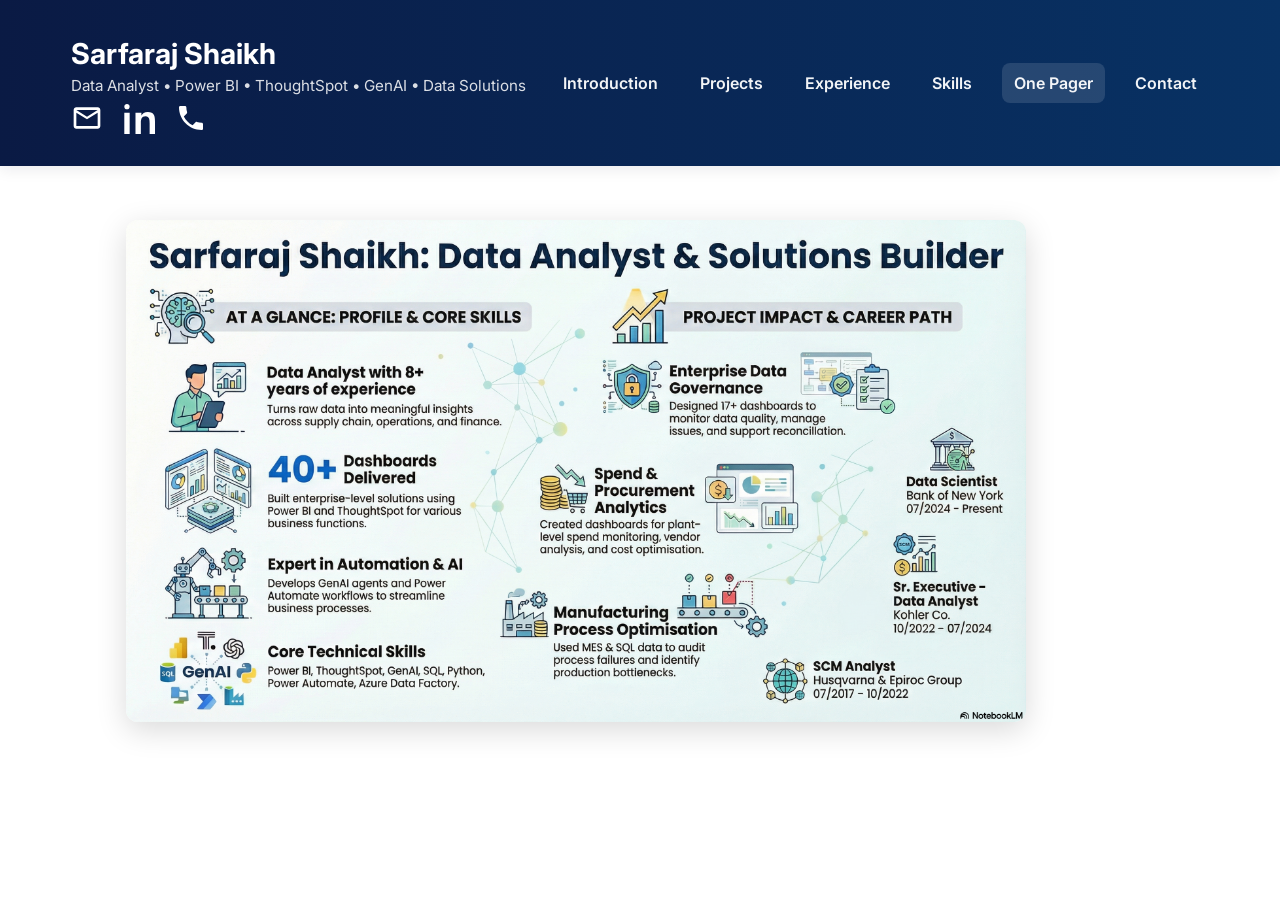
<file: one-pager.html>
<!doctype html>
<html lang="en">

<head>
    <meta charset="utf-8" />
    <meta name="viewport" content="width=device-width,initial-scale=1" />
    <title>One Pager — Sarfaraj Shaikh</title>
    <meta name="description" content="Sarfaraj Shaikh - One Pager Profile. Data Analyst & Solutions Builder." />
    <link rel="stylesheet" href="styles.css" />
    <link rel="preconnect" href="https://fonts.googleapis.com">
    <link href="https://fonts.googleapis.com/css2?family=Inter:wght@300;400;600;700;800&display=swap" rel="stylesheet">
</head>

<body class="one-pager-body">

    <!-- HEADER -->
    <header class="site-header" id="top">
    <div class="container header-inner">

        <!-- LEFT SIDE: NAME + SUBTITLE + ICONS -->
        <div class="brand">
            <h1>Sarfaraj Shaikh</h1>
            <p class="subtitle">Data Analyst • Power BI • ThoughtSpot • GenAI • Data Solutions</p>

            <div class="brand-icons">
                <a href="mailto:srajcoep19@gmail.com" class="icon" title="Email">
                    <img src="assets/icon-email.svg" alt="Email icon">
                </a>

                <a href="https://www.linkedin.com/in/sarfraj-shaikh" target="_blank" rel="noopener" class="icon"
                    title="LinkedIn">
                    <img src="assets/icon-linkedin.svg" alt="LinkedIn icon">
                </a>

                <a href="tel:+919421478686" class="icon" title="Call">
                    <img src="assets/icon-phone.svg" alt="Phone icon">
                </a>
            </div>
        </div>

        <!-- RIGHT SIDE: NAV MENU (EXACT MATCH WITH index.html) -->
        <nav class="nav" aria-label="Main navigation">
            <a href="index.html#intro">Introduction</a>
            <a href="index.html#projects">Projects</a>
            <a href="index.html#experience">Experience</a>
            <a href="index.html#skills">Skills</a>
            <a href="one-pager.html" class="active">One Pager</a>
            <a href="index.html#contact" class="cta">Contact</a>
        </nav>

    </div>
</header>

    <!-- MAIN CONTENT -->
    <div class="one-pager-image-container">
    <img src="assets/onepager.png" alt="One Pager Overview" class="one-pager-img">
</div>
</file>
<file: styles.css>
:root {
  --bg: #ffffff;
  --nav-blue: #0A1A44;
  /* primary dark navy */
  --blue: #0b66ff;
  --muted: #586173;
  --card: #f7fbff;
  --accent: #00a3ff;
  --radius: 12px;
  font-family: 'Inter', system-ui, Arial, sans-serif;
  color: #082033;
}

/* Basic reset */
* {
  box-sizing: border-box
}

html,
body {
  height: 100%;
  margin: 0;
  background: var(--bg);
  line-height: 1.5;
  padding-top: 90px;
}

.container {
  max-width: 1500px;
  width: 92%;
  margin: 0 auto;
  padding: 20px;
}

/* Header */
.site-header {
  background: linear-gradient(90deg, var(--nav-blue), #083264);
  color: #fff;
  padding: 12px 0;
  position: fixed;
  top: 0;
  left: 0;
  right: 0;
  z-index: 1000;
  box-shadow: 0 4px 14px rgba(8, 16, 40, 0.08);
}

.header-inner {
  display: flex;
  align-items: center;
  justify-content: space-between;
  gap: 12px
}

.brand {
  display: flex;
  flex-direction: column
}

.brand h1 {
  margin: 0;
  font-size: 1.8rem;
  font-weight: 700
}

.subtitle {
  margin: 0;
  font-size: .95rem;
  opacity: .95;
  color: rgba(255, 255, 255, .9)
}

/* NEW — ICONS UNDER BRAND */
.brand-icons {
  display: flex;
  gap: 20px;
  margin-top: 4px;
  align-items: center;
}

.brand-icons img {
  width: 32px;
  height: 32px;
  display: block;
  filter: brightness(0) invert(1); /* makes icons white */
  transition: 0.2s ease;
}

.brand-icons img:hover {
  transform: translateY(-4px);
  opacity: 0.85;
}

.nav {
  display: flex;
  gap: 18px;
  align-items: center
}

.nav a {
  color: rgba(255, 255, 255, .95);
  text-decoration: none;
  padding: 8px 12px;
  border-radius: 8px;
  font-weight: 600
}

.nav a:hover {
  background: rgba(255, 255, 255, 0.06)
}

.nav a.active {
  background: rgba(255, 255, 255, 0.12)
}

.header-contact {
  display: flex;
  gap: 14px;
  align-items: center
}

.header-contact a {
  color: #fff;
  text-decoration: none;
  font-weight: 600;
  display: flex;
  align-items: center;
  gap: 6px;
}

.header-contact a:hover {
  text-decoration: underline
}

/* Hero */
.hero {
  display: flex;
  align-items: flex-start;     /* aligns photo to same top line */
  justify-content: space-between;
  padding: 40px 0;
  gap: 20px;
  margin-top: 5px;
}


.hero-left {
  flex: 1.2
}

.hero-left h2 {
  margin: 0 0 8px;
  font-size: 2.4rem;
  color: #072033
}

.lead {
  font-size: 1.05rem;
  color: var(--muted);
  margin: 0 0 12px
}

.hero-buttons {
  display: flex;
  gap: 12px;
  margin-top: 18px
}

.quick-stats {
  display: flex;
  gap: 12px;
  margin-top: 20px;
  list-style: none;
  padding: 0
}

.quick-stats li {
  background: var(--card);
  padding: 10px 12px;
  border-radius: 10px;
  font-weight: 700;
  color: var(--nav-blue)
}

.hero-right {
  flex: 0 0 320px;   /* narrower, pulls image closer */
  display: flex;
  justify-content: flex-start;
  align-items: flex-start;
  margin-left: 30px;   /* add small gap between text and image */
}


.hero-photo {
  width: 100%;
  height: auto;   /* closer to portrait shape */
  object-fit: contain;
  border-radius: 16px;
  box-shadow: 0 10px 30px rgba(0, 0, 0, 0.08);
}

/* Projects */
.section {
  padding: 20px 0 12px;
  border-top: 1px solid #eef6ff
}

.projects-grid {
  display: grid;
  grid-template-columns: repeat(auto-fit, minmax(260px, 1fr));
  gap: 18px;
  margin-top: 16px
}

.project-card {
  background: #fff;
  border-radius: 12px;
  box-shadow: 0 6px 20px rgba(11, 102, 255, .04);
  overflow: hidden;
  display: flex;
  flex-direction: column;
  min-height: 320px
}

.project-card img {
  width: 100%;
  height: 160px;
  object-fit: cover
}

.project-thumb-empty {
  height: 160px;
  background: #f4f8ff;
  display: flex;
  align-items: center;
  justify-content: center;
  color: #7b8aa3
}

.card-body {
  padding: 16px;
  flex: 1;
  display: flex;
  flex-direction: column
}

.card-body h3 {
  margin: 0 0 8px
}

.card-body p {
  flex: 1;
  color: #3c4a5b
}

.card-actions {
  margin-top: 12px;
  display: flex;
  gap: 8px;
  flex-wrap: wrap
}

/* Buttons */
.btn {
  display: inline-block;
  padding: 10px 14px;
  border-radius: 10px;
  text-decoration: none;
  font-weight: 600;
  border: 1px solid transparent
}

.btn.primary {
  background: var(--blue);
  color: #fff
}

.btn.outline {
  background: transparent;
  color: var(--nav-blue);
  border: 1px solid #e6eefb
}

.btn.ghost {
  background: transparent;
  border: 1px solid #dfeefb;
  color: var(--nav-blue)
}

.btn.small {
  padding: 8px 10px;
  font-size: .9rem
}

/* Timeline / Experience */
.timeline {
  display: flex;
  flex-direction: column;
  gap: 12px;
  margin-top: 12px
}

.timeline-item {
  display: flex;
  gap: 16px;
  background: #fff;
  padding: 12px;
  border-radius: 10px;
  box-shadow: 0 6px 16px rgba(9, 30, 66, .03)
}

.timeline-item .time {
  min-width: 120px;
  font-weight: 700;
  color: var(--nav-blue)
}

/* Skills */
.skills-grid {
  display: grid;
  grid-template-columns: repeat(auto-fit, minmax(160px, 1fr));
  gap: 10px;
  list-style: none;
  padding: 0;
  margin-top: 10px
}

.skills-grid li {
  background: var(--card);
  padding: 10px;
  border-radius: 10px;
  font-weight: 700;
  color: var(--nav-blue)
}

/* Contact */
.contact-links {
  display: flex;
  gap: 12px;
  margin-top: 12px
}

/* Footer */
.site-footer {
  background: #f5fbff;
  padding: 18px 0;
  margin-top: 18px;
  border-top: 1px solid #e8f4ff
}

.site-footer p {
  margin: .2rem 0;
  color: var(--muted)
}

/* small enhancements */
.project-card:hover {
  transform: translateY(-6px);
  transition: 0.25s ease;
  box-shadow: 0 14px 40px rgba(8, 20, 40, 0.07)
}

.muted {
  color: var(--muted)
}

/* Responsive */
@media (max-width:980px) {
  .hero {
    flex-direction: column;
    gap: 20px;
    padding: 36px 0
  }

  .hero-right {
    flex: 0 0 260px
  }

  .hero-photo {
    width: 260px;
    height: 320px
  }

  .nav {
    display: none
  }

  .header-contact {
    margin-left: auto
  }
}

@media (max-width:600px) {
  .container {
    padding: 18px
  }

  .brand h1 {
    font-size: 1rem
  }

  .subtitle {
    font-size: .85rem
  }

  .hero-photo {
    width: 200px;
    height: 240px;
    border-radius: 12px
  }

  .header-contact {
    display: none
  }
}

.one-pager-image-container {
    width: 90%;
    display: flex;
    justify-content: center;
    margin-top: 40px;
    margin-bottom: 40px;
}

.one-pager-img {
    width: 100%;
    max-width: 900px;
    border-radius: 12px;
    box-shadow: 0 8px 30px rgba(0,0,0,0.15);
}
</file>
